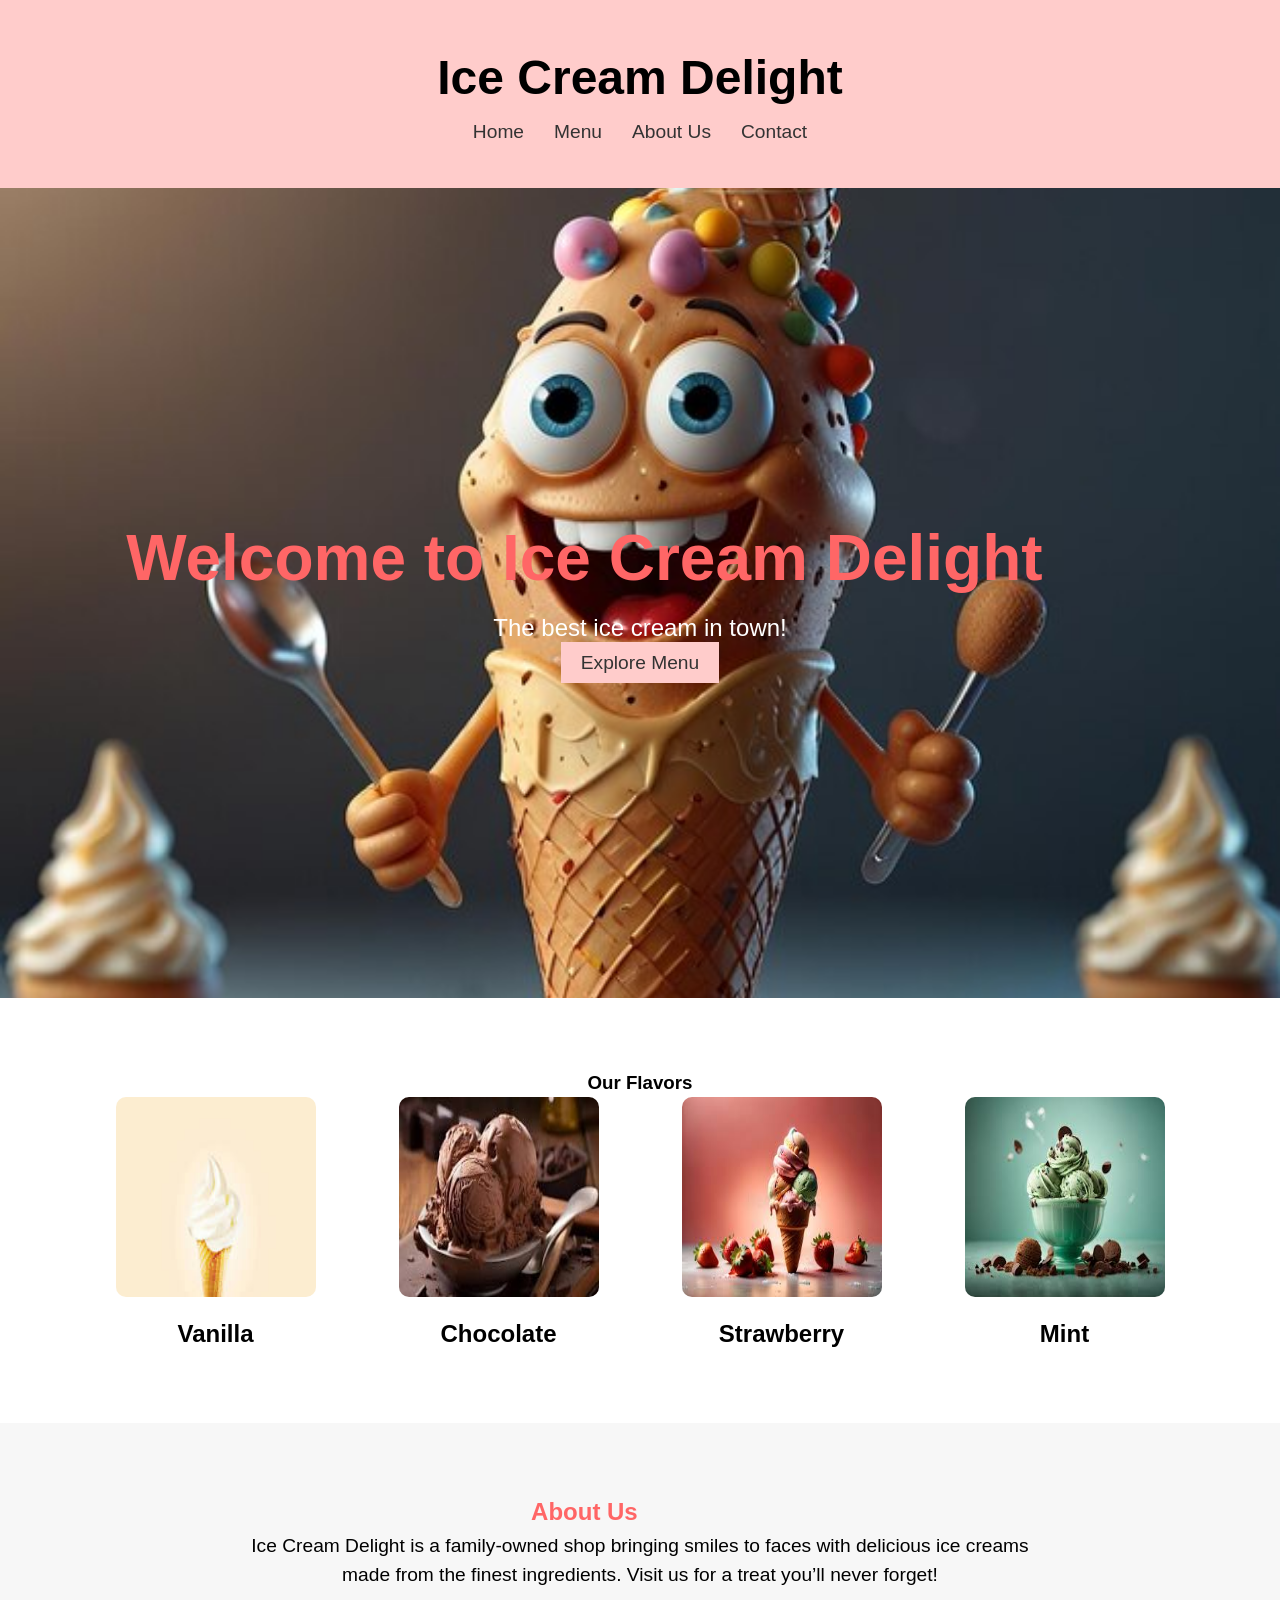
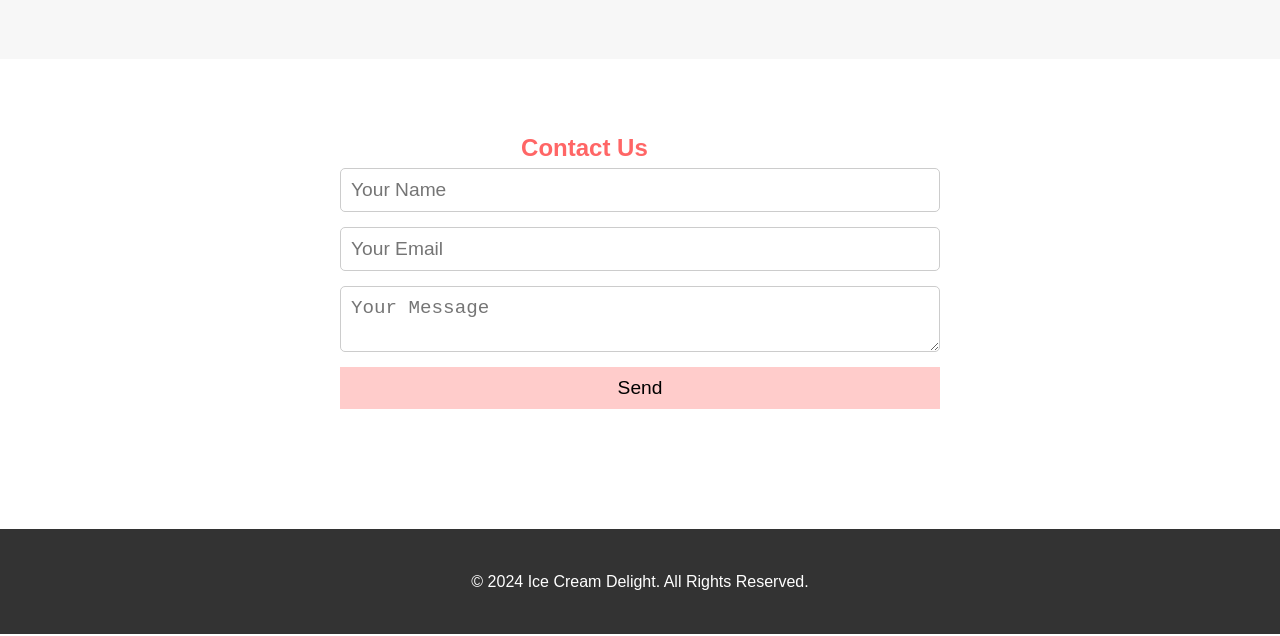
<file: ICE CREAM/sample.html>
<!DOCTYPE html>
<html lang="en">
<head>
    <meta charset="UTF-8">
    <meta name="viewport" content="width=device-width, initial-scale=1.0">
    <title>Ice Cream Shop</title>
    <link rel="icon" href="./images/ice-cream-hero.jpg">
    <link rel="stylesheet" href="sample.css">
    <script defer src="sample.js"></script>
</head>
<body>
    <header>
        <div class="container">
            <h1>Ice Cream Delight</h1>
            <nav>
                <ul>
                    <li><a href="#home">Home</a></li>
                    <li><a href="#menu">Menu</a></li>
                    <li><a href="#about">About Us</a></li>
                    <li><a href="#contact">Contact</a></li>
                </ul>
            </nav>
        </div>
    </header>

    <section id="home" class="hero">
        <div class="container">
            <h2>Welcome to Ice Cream Delight</h2>
            <p>The best ice cream in town!</p>
            <a href="#menu" class="btn">Explore Menu</a>
        </div>
    </section>

    <section id="menu">
        <div class="container">
            <h3 class="tag">Our Flavors</h3>
            <div class="menu-grid">
                <div class="menu-item">
                    <img src="images/vanilla.jpeg" alt="Vanilla">
                    <h3>Vanilla</h3>
                </div>
                <div class="menu-item">
                    <img src="images/chocolate.jpeg" alt="Chocolate">
                    <h3>Chocolate</h3>
                </div>
                <div class="menu-item">
                    <img src="images/strawberry.jpeg" alt="Strawberry">
                    <h3>Strawberry</h3>
                </div>
                <div class="menu-item">
                    <img src="images/mint.jpeg" alt="Mint">
                    <h3>Mint</h3>
                </div>
            </div>
        </div>
    </section>

    <section id="about">
        <div class="container">
            <h2>About Us</h2>
            <p>Ice Cream Delight is a family-owned shop bringing smiles to faces with delicious ice creams made from the finest ingredients. Visit us for a treat you’ll never forget!</p>
        </div>
    </section>

    <section id="contact">
        <div class="container">
            <h2>Contact Us</h2>
            <form id="contact-form">
                <input type="text" placeholder="Your Name" required>
                <input type="email" placeholder="Your Email" required>
                <textarea placeholder="Your Message" required></textarea>
                <button type="submit">Send</button>
            </form>
        </div>
    </section>

    <footer>
        <div class="container">
            <p>&copy; 2024 Ice Cream Delight. All Rights Reserved.</p>
        </div>
    </footer>
</body>
</html>
</file>
<file: ICE CREAM/sample.css>
/* General Styles */
* {
    margin: 0;
    padding: 0;
    box-sizing: border-box;
}

body {
    font-family: Arial, sans-serif;
    line-height: 1.6;
}

.container {
    width: 90%;
    max-width: 1200px;
    margin: 0 auto;
    padding: 20px;
}

.container h2{
    width: 90%;
    color: #ff6666;
}
/* .tag{
    margin-top: -150px;
    color: #ff6666; */
/* } */
header {
    background-color: #ffcccb;
    padding: 20px 0;
}

header h1 {
    text-align: center;
    font-size: 3rem;
}

nav ul {
    list-style: none;
    display: flex;
    justify-content: center;
}

nav ul li {
    margin: 0 15px;
}

nav ul li a {
    text-decoration: none;
    color: #333;
    font-size: 1.2rem;
}

nav ul li a:hover {
    color: #fff;
}

.hero {
    background: url('images/ice-cream-hero.jpg') no-repeat center center/cover;
    height: 90vh;
    display: flex;
    justify-content: center;
    align-items: center;
    color: white;
    text-align: center;
}

.hero h2 {
    font-size: 4rem;
}

.hero p {
    font-size: 1.5rem;
}

.hero .btn {
    padding: 10px 20px;
    background-color: #ffcccb;
    border: none;
    color: #333;
    font-size: 1.2rem;
    cursor: pointer;
    margin-top: 20px;
    text-decoration: none;
}

.hero .btn:hover {
    background-color: #ff6666;
}

/* Menu Section */
#menu {
    padding: 50px 0;
    text-align: center;
}

.menu-grid {
    display: grid;
    grid-template-columns: repeat(auto-fill, minmax(250px, 1fr));
    gap: 20px;
}

.menu-item img {
    width: 200px;
    height: 200px;

    border-radius: 10px;
}

.menu-item h3 {
    margin-top: 10px;
    font-size: 1.5rem;
}

/* About Section */
#about {
    background-color: #f7f7f7;
    padding: 50px 0;
    text-align: center;
}

#about p {
    max-width: 800px;
    margin: 0 auto;
    font-size: 1.2rem;
    line-height: 1.5;
}

/* Contact Section */
#contact {
    padding: 50px 0;
    text-align: center;
}

#contact-form {
    display: flex;
    flex-direction: column;
    max-width: 600px;
    margin: 0 auto;
}

#contact-form input, #contact-form textarea {
    padding: 10px;
    margin-bottom: 15px;
    font-size: 1.2rem;
    width: 100%;
    border: 1px solid #ccc;
    border-radius: 5px;
}

#contact-form button {
    padding: 10px 20px;
    background-color: #ffcccb;
    border: none;
    font-size: 1.2rem;
    cursor: pointer;
}

#contact-form button:hover {
    background-color: #ff6666;
}

/* Footer */
footer {
    background-color: #333;
    color: white;
    text-align: center;
    padding: 20px 0;
    margin-top: 50px;
}

/* Responsive */
@media (max-width: 768px) {
    .hero h2 {
        font-size: 3rem;
    }

    .hero p {
        font-size: 1.2rem;
    }

    nav ul {
        flex-direction: column;
    }

    nav ul li {
        margin-bottom: 10px;
    }
}
</file>
